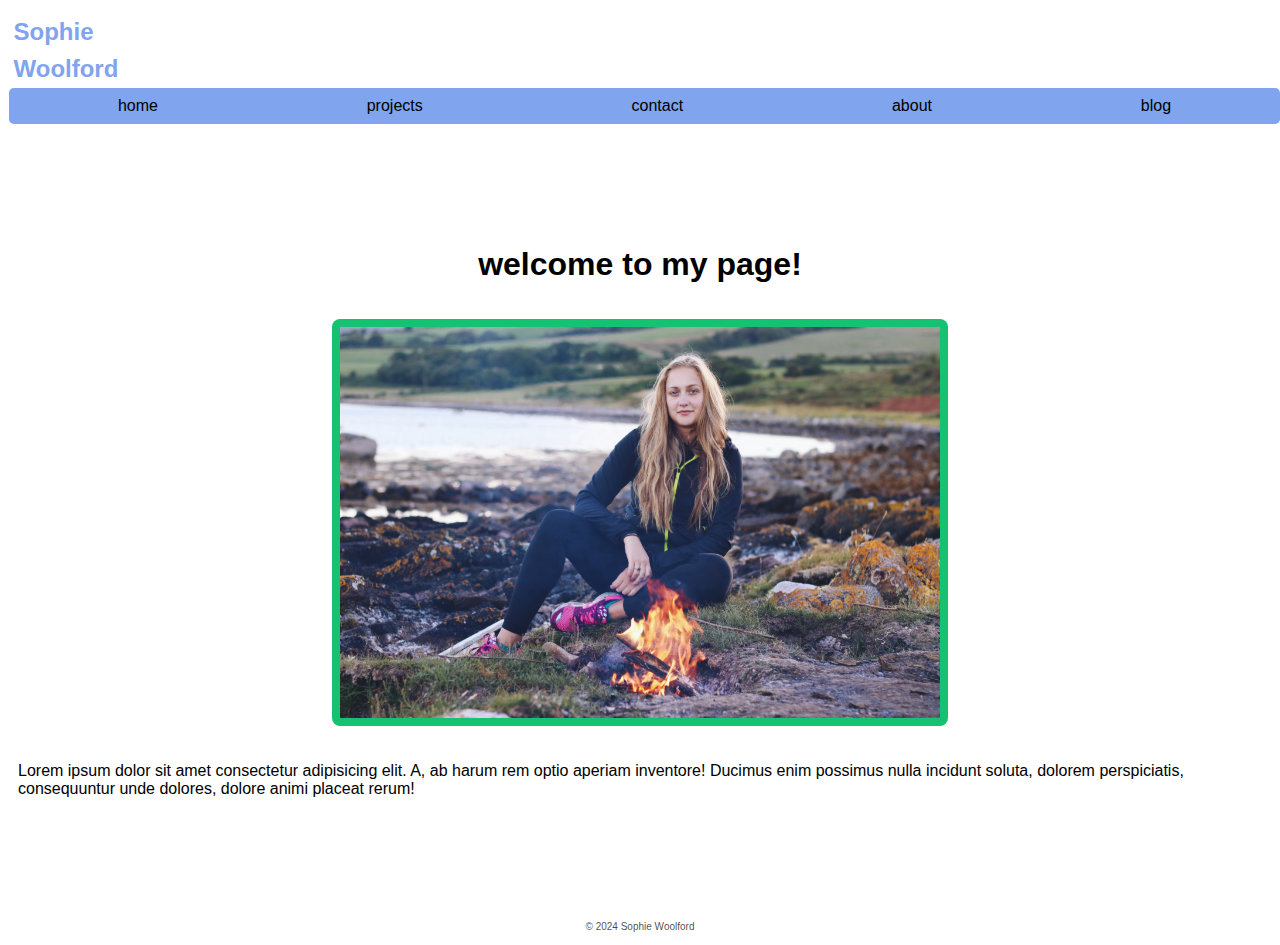
<file: index.html>
<!DOCTYPE html>
<html lang="en">
<head>
    <meta charset="UTF-8">
    <meta name="viewport" content="width=device-width, initial-scale=1.0">
    <title>Document</title>
    <link rel="stylesheet" href="style.css">
</head>
<body>
    <header>
        <h2>Sophie</h2>
        <h2>Woolford</h2>

        <!-- this is my navbar -->
        <nav>
            <a href="/index.html">home</a>
            <a href="/projects.html">projects</a>
            <a href="/contact.html">contact</a>
            <a href="/about.html">about</a>
            <a href="/blog.html">blog</a>
        </nav>

    </header>

    <main>
        <!-- this is the heading -->
        <h1>
            welcome to my page!
        </h1>

        <img alt="picture of the creator" src="./docs/creatorpic2.jpg"/>

        <p>Lorem ipsum dolor sit amet consectetur adipisicing elit. A, ab harum rem optio aperiam inventore! Ducimus enim possimus nulla incidunt soluta, dolorem perspiciatis, consequuntur unde dolores, dolore animi placeat rerum!</p>

    </main>
    <footer>
        &#169; 2024 Sophie Woolford
    </footer>
</body>
</html>
</file>
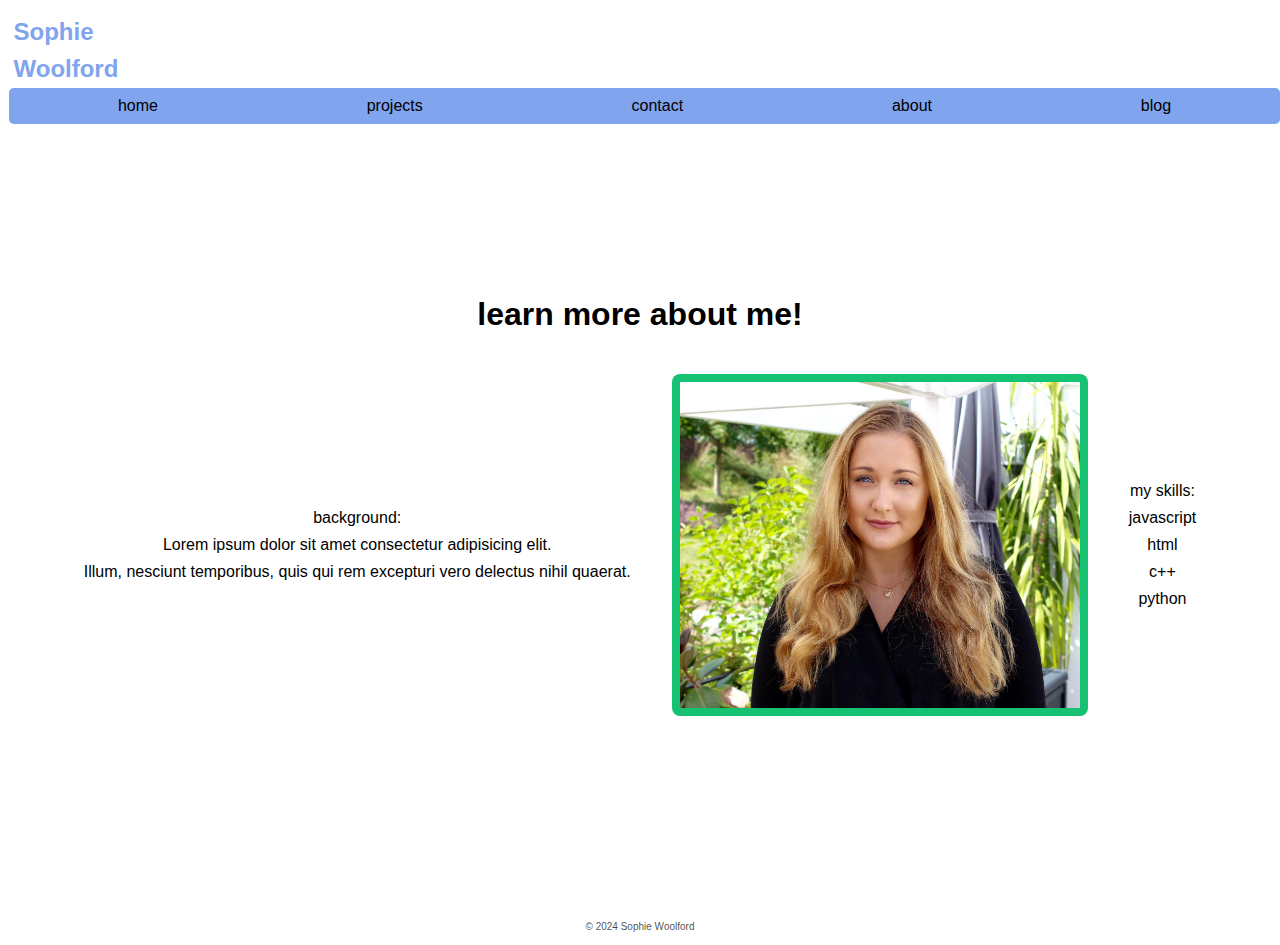
<file: about.html>
<!DOCTYPE html>
<html lang="en">
<head>
    <meta charset="UTF-8">
    <meta name="viewport" content="width=device-width, initial-scale=1.0">
    <title>Document</title>
    <link rel="stylesheet" href="style.css">
</head>
<body>
    <header>
        <h2>Sophie</h2>
        <h2>Woolford</h2>

        <nav>
            <a href="/index.html">home</a>
            <a href="/projects.html">projects</a>
            <a href="/contact.html">contact</a>
            <a href="/about.html">about</a>
            <a href="/blog.html">blog</a>
        </nav>

    </header>
    
    <main>
        <h1>
            learn more about me!
        </h1>

        <div class="aboutMe">
                <div class="background">
                    <p>background:</p>
                    <p>Lorem ipsum dolor sit amet consectetur adipisicing elit.</p>
                    <p>Illum, nesciunt temporibus, quis qui rem excepturi vero delectus nihil quaerat.</p>
                </div>
            <img src="./docs/creatorpic1.JPG" alt="a picture of sophie"/>
                <div class="skills">
                    <p>my skills:</p>
                    <p>javascript</p>
                    <p>html</p>
                    <p>c++</p>
                    <p>python</p>
                </div>
        </div>

    </main>
    <footer>
        &#169; 2024 Sophie Woolford
    </footer>
</body>
</html>
</file>
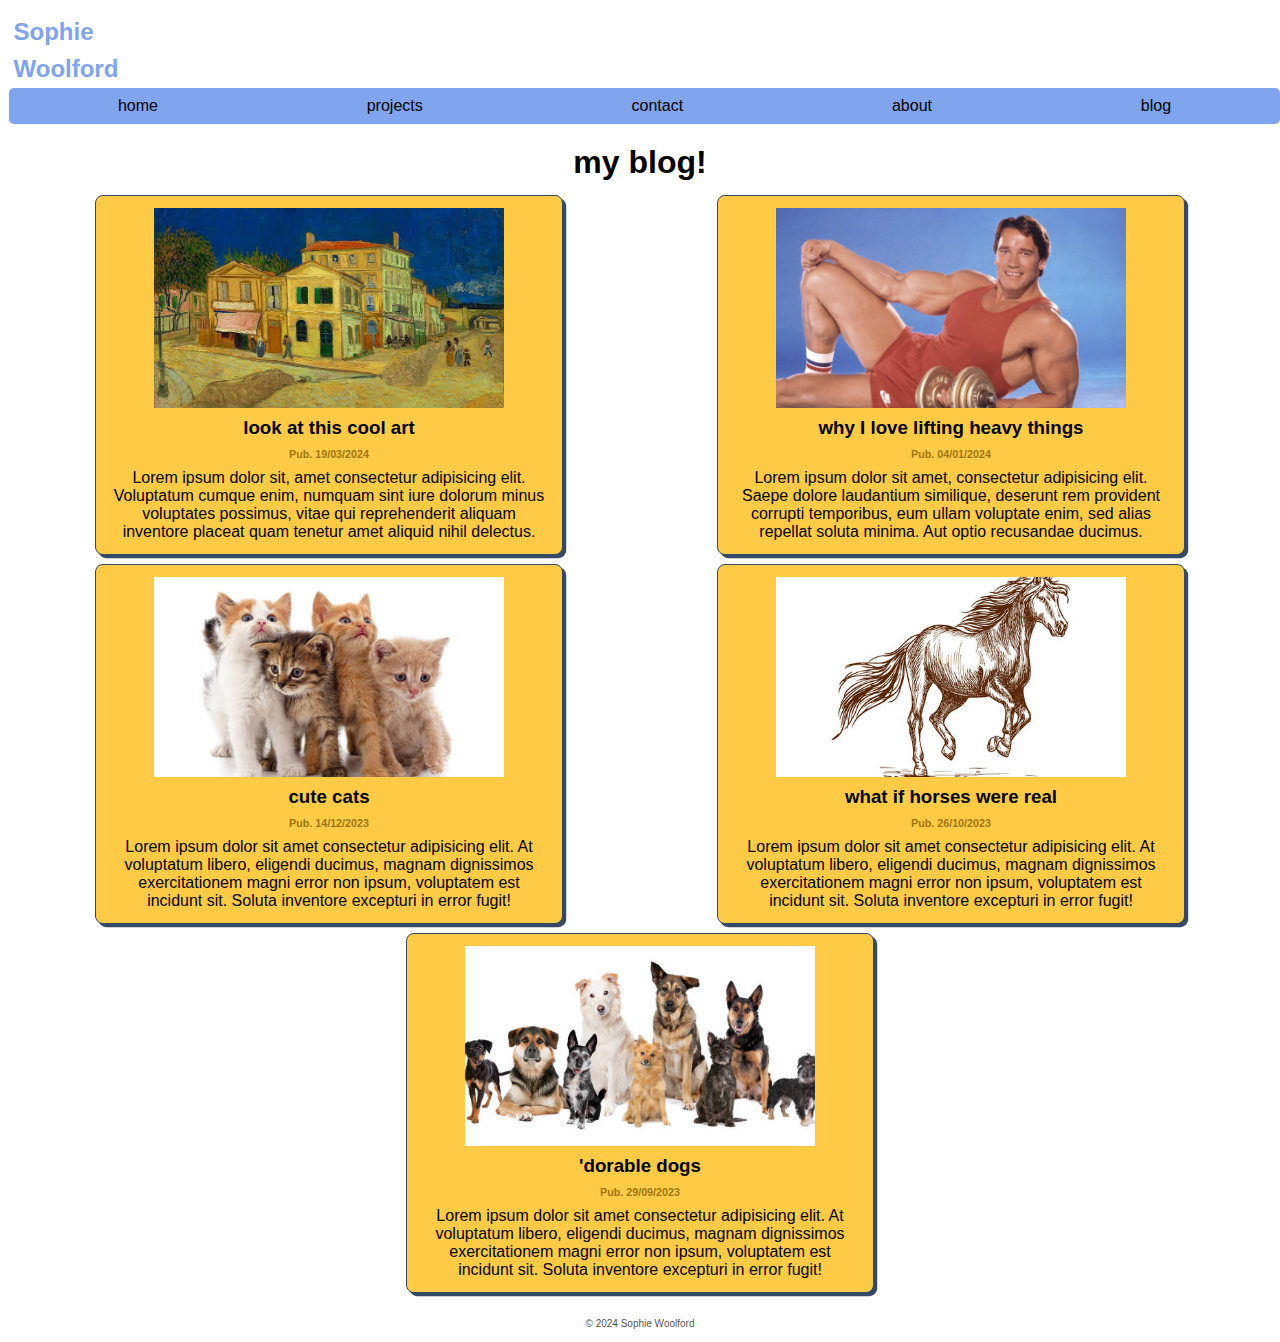
<file: blog.html>
<!DOCTYPE html>
<html lang="en">
<head>
    <meta charset="UTF-8">
    <meta name="viewport" content="width=device-width, initial-scale=1.0">
    <title>Document</title>
    <link rel="stylesheet" href="style.css">
</head>
<body>
    <header>
        <h2>Sophie</h2>
        <h2>Woolford</h2>

        <nav>
            <a href="/index.html">home</a>
            <a href="/projects.html">projects</a>
            <a href="/contact.html">contact</a>
            <a href="/about.html">about</a>
            <a href="/blog.html">blog</a>
        </nav>

    </header>
    
    <main>
        <h1>
            my blog!
        </h1>
        <!-- cards to display blog posts -->
        <div class="row">

            <!-- blog post 1 -->
            <div class="column">
              <div class="card">
                <img alt="picture of blog post 1" src="./docs/blogpost1.jpg"/>
                <h3>look at this cool art</h3>
                <h6>Pub. 19/03/2024</h6>
                <p>Lorem ipsum dolor sit, amet consectetur adipisicing elit. Voluptatum cumque enim, numquam sint iure dolorum minus voluptates possimus, vitae qui reprehenderit aliquam inventore placeat quam tenetur amet aliquid nihil delectus.</p>
              </div>
            </div>

            <!-- blog post 2 -->
            <div class="column">
              <div class="card">
                <img alt="picture of blog post 2" img src="./docs/blogpost2.jpg"/>
                <h3>why I love lifting heavy things</h3>
                <h6>Pub. 04/01/2024</h6>
                <p>Lorem ipsum dolor sit amet, consectetur adipisicing elit. Saepe dolore laudantium similique, deserunt rem provident corrupti temporibus, eum ullam voluptate enim, sed alias repellat soluta minima. Aut optio recusandae ducimus.</p>
              </div>
            </div>

            <!-- blog post 3 -->
            <div class="column">
              <div class="card">
                <img alt="picture of blog post 3" img src="./docs/blogpost3.jpg"/>
                <h3>cute cats</h3>
                <h6>Pub. 14/12/2023</h6>
                <p>Lorem ipsum dolor sit amet consectetur adipisicing elit. At voluptatum libero, eligendi ducimus, magnam dignissimos exercitationem magni error non ipsum, voluptatem est incidunt sit. Soluta inventore excepturi in error fugit!</p>
              </div>
            </div>

            <!-- blog post 4 -->
            <div class="column">
                <div class="card">
                  <img alt="picture of blog post 4" img src="./docs/blogpost4.jpg"/>
                  <h3>what if horses were real</h3>
                  <h6>Pub. 26/10/2023</h6>
                  <p>Lorem ipsum dolor sit amet consectetur adipisicing elit. At voluptatum libero, eligendi ducimus, magnam dignissimos exercitationem magni error non ipsum, voluptatem est incidunt sit. Soluta inventore excepturi in error fugit!</p>
                </div>
              </div>

              <!-- blog post 5 -->
            <div class="column">
                <div class="card">
                  <img alt="picture of blog post 5" img src="./docs/blogpost5.jpg"/>
                  <h3>'dorable dogs</h3>
                  <h6>Pub. 29/09/2023</h6>
                  <p>Lorem ipsum dolor sit amet consectetur adipisicing elit. At voluptatum libero, eligendi ducimus, magnam dignissimos exercitationem magni error non ipsum, voluptatem est incidunt sit. Soluta inventore excepturi in error fugit!</p>
                </div>
              </div>
        </div>

    </main>
    <footer>
        &#169; 2024 Sophie Woolford
    </footer>
</body>
</html>
</file>
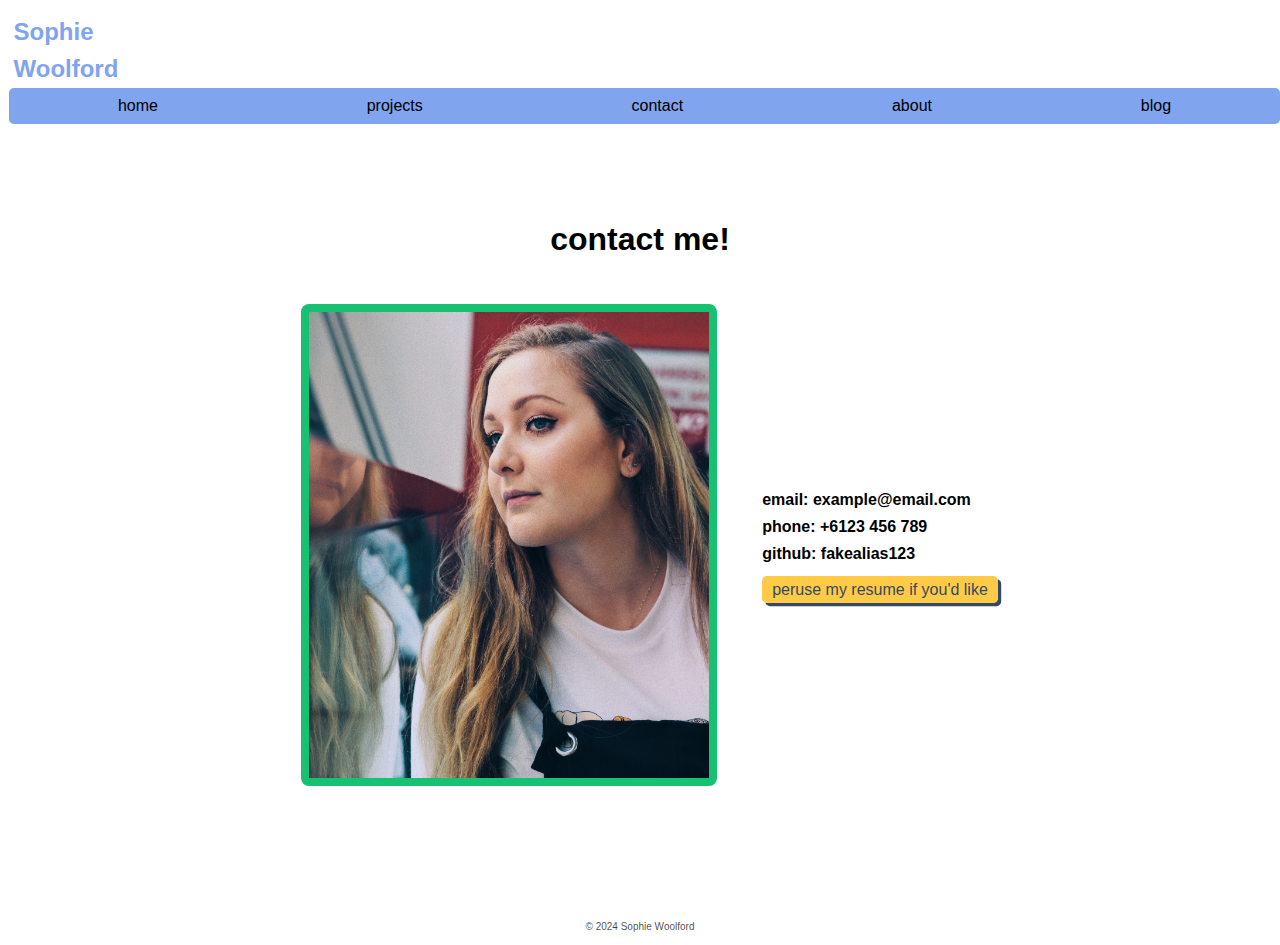
<file: contact.html>
<!DOCTYPE html>
<html lang="en">
<head>
    <meta charset="UTF-8">
    <meta name="viewport" content="width=device-width, initial-scale=1.0">
    <title>Document</title>
    <link rel="stylesheet" href="style.css">
</head>
<body>
    <header>
        <h2>Sophie</h2>
        <h2>Woolford</h2>

        <nav>
            <a href="/index.html">home</a>
            <a href="/projects.html">projects</a>
            <a href="/contact.html">contact</a>
            <a href="/about.html">about</a>
            <a href="/blog.html">blog</a>
        </nav>

    </header>
    
    <main>
        <h1>
            contact me!
        </h1>
        <!-- this div is to be able to align the content in a row on desktop view -->
        <div>
            <div class="contactContent">
                <!-- a picture of me -->
                <img alt="picture of sophie" img src="./docs/creatorpic3.JPG"/>

                <!-- my contact information -->
                <div>
                    <div class="contact">
                    <p>email: example@email.com</p>
                    <p>phone: +6123 456 789</p>
                    <p>github: fakealias123</p>
                </div>
                
                <!-- a button with a link to my resume -->
                <div>
                    <div class="resume">
                    <a href="./docs/Mock_up_resume.pdf" target="_blank">peruse my resume if you'd like</a>
                </div>
        </div>
    </main>

    <footer>
        &#169; 2024 Sophie Woolford
    </footer>
</body>
</html>
</file>
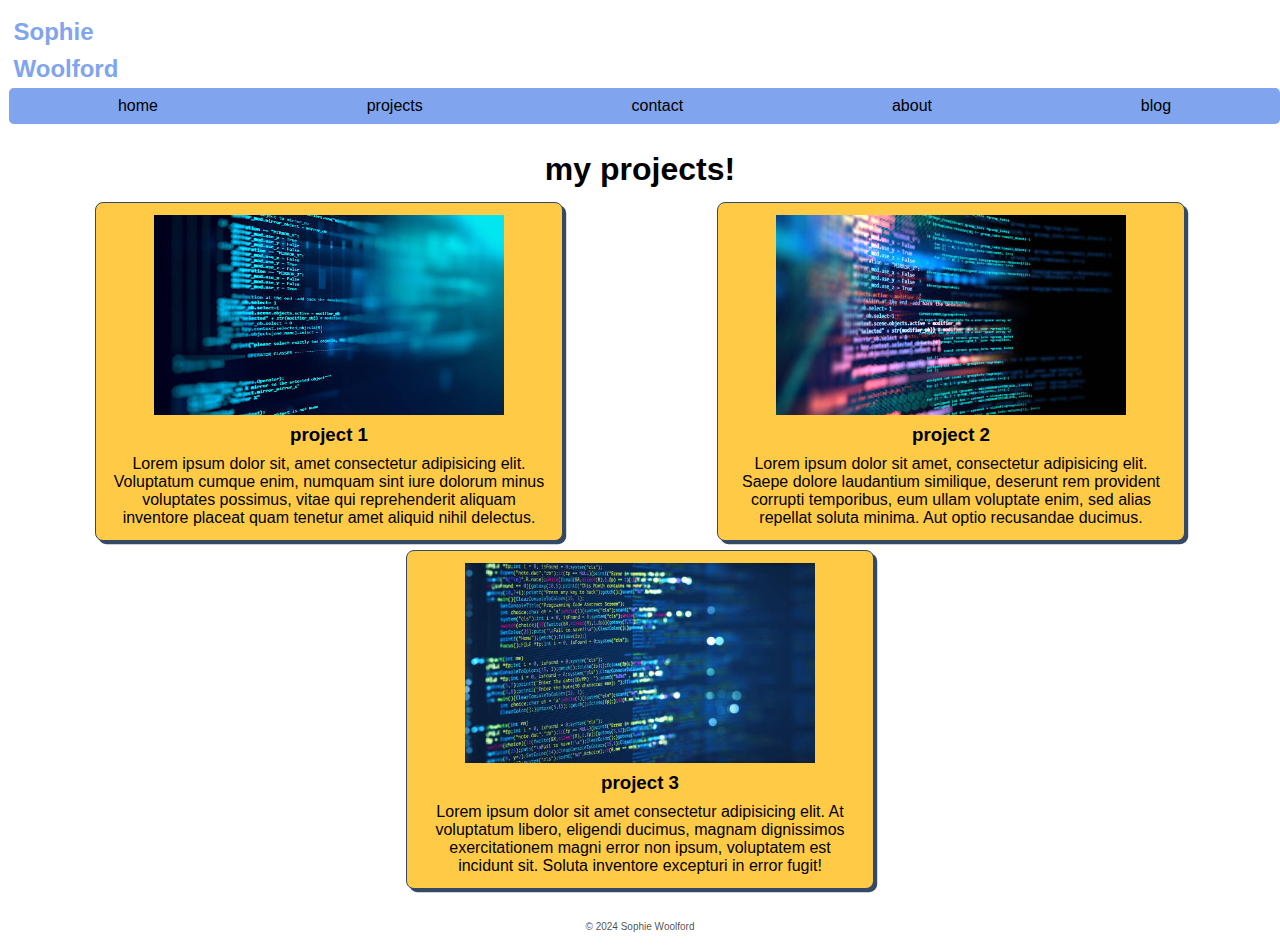
<file: projects.html>
<!DOCTYPE html>
<html lang="en">
<head>
    <meta charset="UTF-8">
    <meta name="viewport" content="width=device-width, initial-scale=1.0">
    <title>Document</title>
    <link rel="stylesheet" href="style.css">
</head>
<body>
    <header>
        <h2>Sophie</h2>
        <h2>Woolford</h2>

        <nav>
            <a href="/index.html">home</a>
            <a href="/projects.html">projects</a>
            <a href="/contact.html">contact</a>
            <a href="/about.html">about</a>
            <a href="/blog.html">blog</a>
        </nav>

    </header>
    
    <main>
        <h1>
            my projects!
        </h1>
        <!-- cards to display projects -->
        <div class="row">

            <!-- project 1 -->
            <div class="column">
              <div class="card">
                <img src="./docs/project1.jpg" alt="picture of project 1"/>
                <h3>project 1</h3>
                <p>Lorem ipsum dolor sit, amet consectetur adipisicing elit. Voluptatum cumque enim, numquam sint iure dolorum minus voluptates possimus, vitae qui reprehenderit aliquam inventore placeat quam tenetur amet aliquid nihil delectus.</p>
              </div>
            </div>

            <!-- project 2 -->
            <div class="column">
              <div class="card">
                <img alt="picture of project 2" img src="./docs/project2.jpg"/>
                <h3>project 2</h3>
                <p>Lorem ipsum dolor sit amet, consectetur adipisicing elit. Saepe dolore laudantium similique, deserunt rem provident corrupti temporibus, eum ullam voluptate enim, sed alias repellat soluta minima. Aut optio recusandae ducimus.</p>
              </div>
            </div>

            <!-- project 3 -->
            <div class="column">
              <div class="card">
                <img alt="picture of project 3" img src="./docs/project3.jpg"/>
                <h3>project 3</h3>
                <p>Lorem ipsum dolor sit amet consectetur adipisicing elit. At voluptatum libero, eligendi ducimus, magnam dignissimos exercitationem magni error non ipsum, voluptatem est incidunt sit. Soluta inventore excepturi in error fugit!</p>
              </div>
            </div>
        </div>


        <!-- <p>Lorem ipsum dolor sit amet consectetur adipisicing elit. A, ab harum rem optio aperiam inventore! Ducimus enim possimus nulla incidunt soluta, dolorem perspiciatis, consequuntur unde dolores, dolore animi placeat rerum!</p> -->
    </main>
    <footer>
        &#169; 2024 Sophie Woolford
    </footer>
</body>
</html>
</file>
<file: style.css>
/* CSS HEX */
:root {
    --sunglow: #ffcb47ff;
    --indigo-dye: #344966ff;
    --vista-blue: #80a4edff;
    --emerald: #16c172ff;

    font-family: Arial, Helvetica, sans-serif;
}

* {
    margin: 0;
    padding: 0.5dvh;
}

body {
    display: flex;
    flex-direction: column;
    background-color: white;
    justify-content: center;
    align-items: center;
}

header {
    height: 13dvh;
    width: 100%;
    font-size: medium;
    display: flex;
    flex-direction: column;
}

h2 {
    display: flex;
    flex-direction: column;
    float: left;
    color: var(--vista-blue);

}

nav > a {
    text-decoration: none;
    color: black;
    margin: 0;
    overflow: hidden;
}

nav {
    width: 100%;
    background-color: #80a4edff;
    width: 100%;
    display: flex;
    justify-content: space-around;
    align-items: flex-end;
    border-radius: 0.3em;
}

nav > a:hover:not(.active) {
    font-weight: bold;
    text-decoration: underline;
    background-color: var(--sunglow);
    border-radius: 0.3em;
}

main {
    min-height: 85dvh;
    display: flex;
    flex-direction: column;
    justify-content: center;
    align-items: center;
}

/* the heading for each page */
main > h1 {
    display: flex;
    justify-content: center;
    padding: 0.5;
}




/* home page image styling */
main > img[src="./docs/creatorpic2.jpg"] {
    width: 100%;
    max-width: 600px;
    height: auto;
    padding: 0.5em;
    margin: 2em;
    border-radius: 0.5em;
    display: flex;
    justify-content: center;
    align-items: center;
    background-color: var(--emerald);
    object-fit: cover;
}






/* projects page styling */
.card {
    box-shadow: 0 4em 8em 0 rgba(0, 0, 0, 0.2);
    padding: 0.5em;
    text-align: center;
    border: 0.5px solid var(--indigo-dye);
    border-radius: 0.5em;
    background-color: var(--sunglow);
    display: flex;
    flex-direction: column;
    justify-content: center;
    align-items: center;
    max-width: 450px;
    box-shadow: 0.2em 0.2em var(--indigo-dye);
}

.card:hover {
    background-color: var(--emerald);
    box-shadow: 0 0;
    transition: 0.5s;
}
#card {
    display: flex;
    justify-content: space-around;
    align-items: center;
    flex-direction: row;
    flex-wrap: wrap;
}

@media screen and (max-width: 600px) {
    .column {
      width: 100%;
      display: block;
    }
}

/* project page images styling */
img[src="./docs/project1.jpg"] {
    height: 200px;
    width: 350px;
    object-fit: cover;
}
img[src="./docs/project2.jpg"] {
    height: 200px;
    width: 350px;
    object-fit: cover;
}
img[src="./docs/project3.jpg"] {
    height: 200px;
    width: 350px;
    object-fit: cover;
}







/* contact page styling */
.contactContent {
    display: flex;
    flex-direction: row;
    align-items: center;
    justify-content: center;
    flex-wrap: wrap;
}

img[src="./docs/creatorpic3.JPG"] {
    width: 100%;
    height: auto;
    object-fit: cover;
    border-radius: 0.5em;
    max-width: 400px;
    padding: 0.5em;
    margin: 2em;
    display: flex;
    justify-content: center;
    background-color: var(--emerald);
}

.contact {
    font-weight: bold;
}

.resume > a:link {
    text-decoration: none;
    background-color: var(--sunglow);
    color: var(--indigo-dye);
    padding: 5px 10px;
    border-radius: 0.3em;
    box-shadow: 0.2em 0.2em var(--indigo-dye);

}

.resume > a:link:hover {
    font-weight: bold;
    text-decoration: underline;
    background-color: var(--emerald);
    box-shadow: 0 0;
}






/* about me page styling */
.aboutMe {
    display: flex;
    flex-direction: row;
    flex-wrap: wrap;
    align-items: center;
    justify-content: center;
}

.background {
    display: flex;
    flex-direction: column;
    align-items: center;
    justify-content: center;
}

.skills {
    display: flex;
    flex-direction: column;
    align-items: center;
    justify-content: center;
}

img[src="./docs/creatorpic1.JPG"] {
    width: 100%;
    height: auto;
    object-fit: cover;
    border-radius: 0.5em;
    max-width: 400px;
    padding: 0.5em;
    margin: 2em;
    display: flex;
    justify-content: center;
    background-color: var(--emerald);
}






/* blog page styling */
.row {
    display: flex;
    flex-direction: row;
    flex-wrap: wrap;
    justify-content: space-around;
}

/* blog page images styling */
img[src="./docs/blogpost1.jpg"] {
    height: 200px;
    width: 350px;
    object-fit: cover;
}
img[src="./docs/blogpost2.jpg"] {
    height: 200px;
    width: 350px;
    object-fit: cover;
}
img[src="./docs/blogpost3.jpg"] {
    height: 200px;
    width: 350px;
    object-fit: cover;
}
img[src="./docs/blogpost4.jpg"] {
    height: 200px;
    width: 350px;
    object-fit: cover;
}
img[src="./docs/blogpost5.jpg"] {
    height: 200px;
    width: 350px;
    object-fit: cover;
}

h6 {
    color: rgb(159, 117, 10)
}





  /* footer styling */
footer {
    height: 2vh;
    color:rgba(0, 0, 0, 0.719);
    font-size: x-small;
    display: flex;
    align-items: flex-end;
}
</file>
